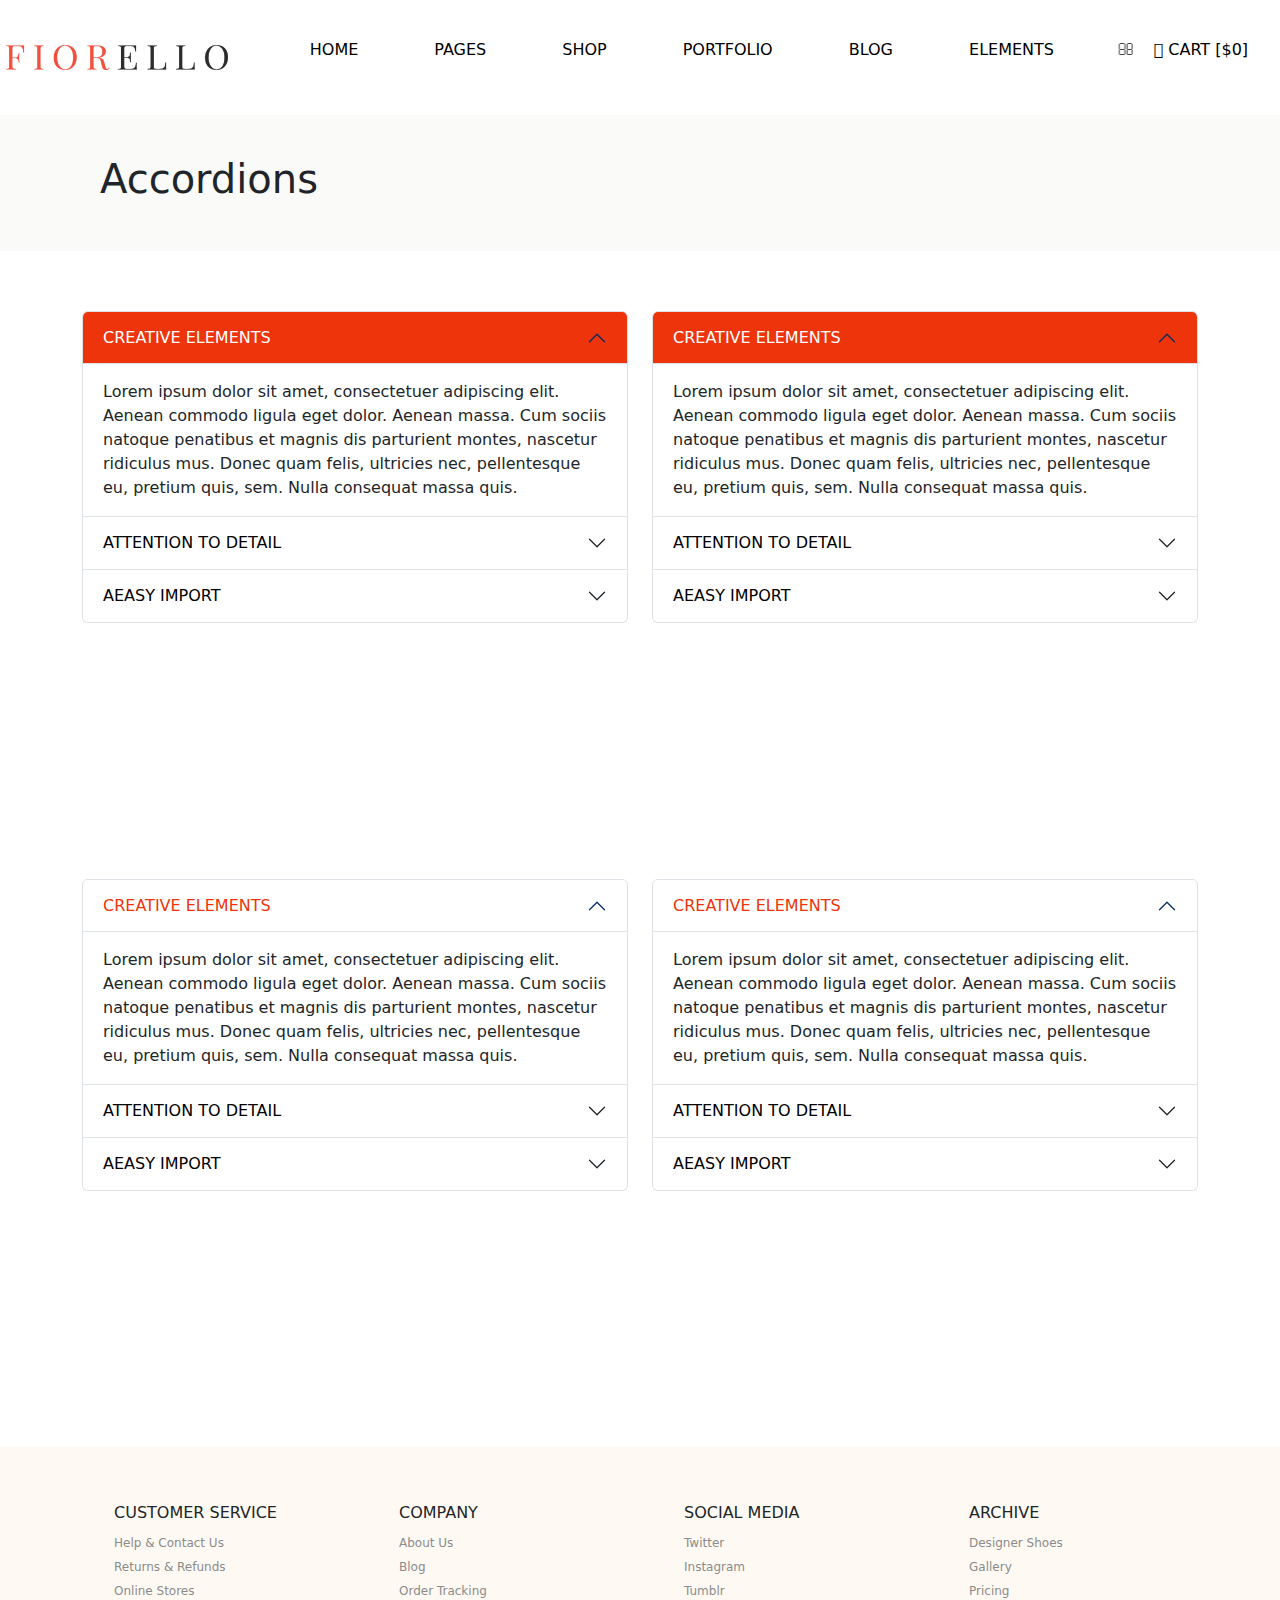
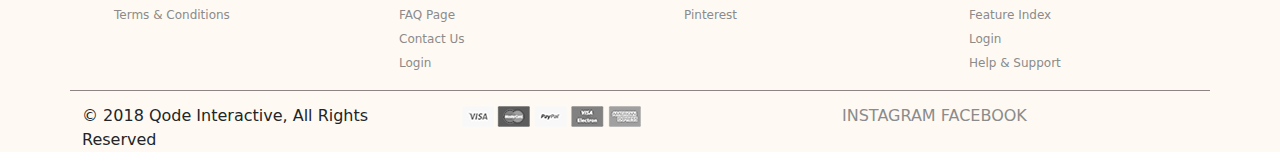
<file: accordions.html>
<!DOCTYPE html>
<html lang="en">

<head>
    <meta charset="UTF-8">
    <meta http-equiv="X-UA-Compatible" content="IE=edge">
    <meta name="viewport" content="width=device-width, initial-scale=1.0">
    <link rel="stylesheet" href="https://pro.fontawesome.com/releases/v5.10.0/css/all.css" />
    <link href="https://cdn.jsdelivr.net/npm/bootstrap@5.1.3/dist/css/bootstrap.min.css" rel="stylesheet">
    <link rel="stylesheet" href="./assets/css/style.css">
    <title>Document</title>
</head>
<style>
 .container1  .accordion-button:not(.collapsed) {
    background-color: #ed340a;
    color: white!important;
    }
 .container2  .accordion-button:not(.collapsed) {
    background-color: #ffffff;
    color:  #ed340a!important;
    }
</style>
<body>
    <!--Navbar start-->
    <header>
        <div id="logo"><img src="./image/logo.png" alt=""></div>
        <div id="menu">
            <i class="fas fa-bars fa-bars-open" onclick="openNav()"></i>
            <i class="fal fa-times fa-times-close" onclick="closeNav()"></i>
            <nav>
                <ul class="nav-menu" id="nav-menu">
                    <li class="primary-menu-li ">
                        <a href="#" class="text-uppercase" id="homeSub">home <i class="fas fa-caret-right"></i><i
                                class="fas fa-caret-down"></i></a>
                        <div class="home-sub-menu">
                            <ul>
                                <li><a href="">Main Home</a></li>
                                <li><a href="">Grid Home</a></li>
                                <li><a href="">Flower Shop</a></li>
                                <li><a href="">Animated Slider</a></li>
                                <li><a href="">Metro Showcase</a></li>
                                <li><a href="">Carousel Showcase</a></li>
                                <li><a href="">Landing</a></li>
                            </ul>
                        </div>
                    </li>
                    <li class="primary-menu-li">
                        <a href="#" class="text-uppercase" id="pagesSub"> pages <i class="fas fa-caret-right"></i><i
                                class="fas fa-caret-down"></i></a>
                        <div class="pages-sub-menu">
                            <ul>
                                <li><a href="">About Us</a></li>
                                <li><a href="">FAQ Page</a></li>
                                <li><a href="">Contact Us</a></li>
                            </ul>
                        </div>
                    </li>
                    <li class="primary-menu-li">
                        <a href="#" class="text-uppercase " id="shopSub">shop <i class="fas fa-caret-right"></i><i
                                class="fas fa-caret-down"></i></a>
                        <div class="shop-sub-menu">
                            <div class="row  justify-content-around">
                                <div class="col mb-3">
                                    <ul>
                                        <h6>Product Types <i class="fas fa-caret-right"></i><i
                                                class="fas fa-caret-down"></i></h6>
                                        <li><a href="">Standard Product</a></li>
                                        <li><a href="">Grouped Product</a></li>
                                        <li><a href="">Variable Product</a></li>
                                        <li><a href="">Virtual Product</a></li>
                                        <li><a href="">External Product</a></li>
                                        <li><a href="">Downloadable Product</a></li>
                                        <li><a href="">On Sale Product</a></li>
                                        <li><a href="">Out Of Stock Product</a></li>
                                        <li><a href="">New Product</a></li>
                                    </ul>
                                </div>
                                <div class="col mb-3">
                                    <ul>
                                        <h6>Shop Pages <i class="fas fa-caret-right"></i><i
                                                class="fas fa-caret-down"></i></h6>
                                        <li><a href="">My Account</a></li>
                                        <li><a href="">Cart</a></li>
                                        <li><a href="">Checkout</a></li>
                                        <li><a href="">Orders</a></li>
                                        <li><a href="">Downloads</a></li>
                                    </ul>
                                </div>
                                <div class="col mb-3">
                                    <ul>
                                        <h6>Shop Types <i class="fas fa-caret-right"></i><i
                                                class="fas fa-caret-down"></i></h6>
                                        <li><a href="">Product List</a></li>
                                        <li><a href="">Without Sidebar</a></li>
                                        <li><a href="">With Category Filter</a></li>
                                        <li><a href="">With Ordering Filter</a></li>
                                        <li><a href="">Shop Carousel</a></li>
                                        <li><a href="">Downloadable Product</a></li>
                                        <li><a href="">Product Categories</a></li>
                                        <li><a href="">Single Category</a></li>
                                    </ul>
                                </div>
                                <div class="col mb-3">
                                    <ul>
                                        <h6>Shop Layouts <i class="fas fa-caret-right"></i> <i
                                                class="fas fa-caret-down"></i></h6>
                                        <li><a href="">Two Columns Grid</a></li>
                                        <li><a href="">Three Columns Grid</a></li>
                                        <li><a href="">Four Columns Grid</a></li>
                                        <li><a href="">Four Columns Wide</a></li>
                                        <li><a href="">Five Columns Wide</a></li>
                                        <li><a href="">Six Columns Wide</a></li>
                                    </ul>
                                </div>
                            </div>
                        </div>
                    </li>
                    <li class="primary-menu-li">
                        <a href="" class="text-uppercase">portfolio <i class="fas fa-caret-right"></i></a>
                    </li>
                    <li class="primary-menu-li"><a href="" class="text-uppercase">blog <i
                                class="fas fa-caret-right"></i></a></li>
                    <li class="primary-menu-li"><a href="" class="text-uppercase">elements <i
                                class="fas fa-caret-right"></i></a>
                    </li>
                    <li class="primary-menu-li d-flex bottom-10">
                        <div class="search">
                            <button class="searchbtn"> <i class="fal fa-search"
                                    style="margin-right: 20px;"></i></button>
                            <div class="search-sub-menu">
                                <input type="text"><button><i class="fal fa-search"></i></button>
                            </div>
                        </div>
                        <div class="shopping-cart-m">
                            <button class="text-uppercase shopping-bag-show-btn"><i class="fal fa-shopping-bag"></i>
                                cart
                                [$0]</button>
                            <div class="card-sub-menu">
                                <ul>
                                    <li>
                                        <img src="./image/product-photo/product-img2.jpg" alt="" width="50" height="65">
                                    </li>
                                    <li>
                                        <div class="card-context">
                                            <h6 class="text-uppercase">Majesty Palm</h6>
                                            <span>3 X</span>
                                            <span>$250</span>
                                        </div>
                                    </li>
                                    <li>
                                        <span class="delete text-danger">x</span>
                                    </li>
                                </ul>
                                <ul>
                                    <li>
                                        <img src="./image/product-photo/product-img2.jpg" alt="" width="50" height="65">
                                    </li>
                                    <li>
                                        <div class="card-context">
                                            <h6 class="text-uppercase">Majesty Palm</h6>
                                            <span>3 X</span>
                                            <span>$250</span>
                                        </div>
                                    </li>
                                    <li>
                                        <span class="delete text-danger">x</span>
                                    </li>
                                </ul>
                                <span>TOTAL:</span>
                                <span class="total">$777</span><br>
                                <div class="clearfix">
                                    <button type="button"
                                        class="float-start btn btn-danger mt-3 text-uppercase border-0 rounded-0">VIEW
                                        CART</button>
                                    <button type="button"
                                        class="float-end btn btn-dark mt-3 text-uppercase border-0 rounded-0">CHECKOUT</button>
                                </div>
                            </div>
                        </div>

        </div>
        </li>
        </ul>
        </nav>
        </div>
    </header>
    <!--Navbar Son-->
    <div style="padding: 40px; background-color:#FAFAF9;width: 100!important;margin-bottom: 60px;">
        <h1 style="margin-left: 5%;">Accordions</h1>
    </div>
       <div class="container container1" style="margin-bottom: 20%;">
        <div class="row">
            <div class="col">
                <div class="accordion" id="accordionExample">
                    <div class="accordion-item">
                        <h2 class="accordion-header" id="headingOne">
                            <button class="accordion-button text-uppercase text-black " type="button" data-bs-toggle="collapse"
                                data-bs-target="#c1" aria-expanded="true" aria-controls="collapseOne">
                                Creative Elements
                            </button>
                        </h2>
                        <div id="c1" class="accordion-collapse collapse show" aria-labelledby="headingOne"
                            data-bs-parent="#accordionExample">
                            <div class="accordion-body">
                                Lorem ipsum dolor sit amet, consectetuer adipiscing elit. Aenean commodo ligula eget dolor. Aenean massa. Cum sociis natoque penatibus et magnis dis parturient montes, nascetur ridiculus mus. Donec quam felis, ultricies nec, pellentesque eu, pretium quis, sem. Nulla consequat massa quis.
                            </div>
                        </div>
                    </div>
                    <div class="accordion-item">
                        <h2 class="accordion-header" id="headingTwo">
                            <button class="accordion-button collapsed text-uppercase text-black " type="button" data-bs-toggle="collapse"
                                data-bs-target="#c2" aria-expanded="false" aria-controls="collapseTwo">
                                Attention to Detail
                            </button>
                        </h2>
                        <div id="c2" class="accordion-collapse collapse" aria-labelledby="headingTwo"
                            data-bs-parent="#accordionExample">
                            <div class="accordion-body">
                                Lorem ipsum dolor sit amet, consectetuer adipiscing elit. Aenean commodo ligula eget dolor. Aenean massa. Cum sociis natoque penatibus et magnis dis parturient montes, nascetur ridiculus mus. Donec quam felis, ultricies nec, pellentesque eu, pretium quis, sem. Nulla consequat massa quis.
                            </div>
                        </div>
                    </div>
                    <div class="accordion-item">
                        <h2 class="accordion-header" id="headingThree">
                            <button class="accordion-button collapsed text-uppercase text-black " type="button" data-bs-toggle="collapse"
                                data-bs-target="#c3" aria-expanded="false" aria-controls="collapseThree">
                                AEasy Import
                            </button>
                        </h2>
                        <div id="c3" class="accordion-collapse collapse" aria-labelledby="headingThree"
                            data-bs-parent="#accordionExample">
                            <div class="accordion-body">
                                Lorem ipsum dolor sit amet, consectetuer adipiscing elit. Aenean commodo ligula eget dolor. Aenean massa. Cum sociis natoque penatibus et magnis dis parturient montes, nascetur ridiculus mus. Donec quam felis, ultricies nec, pellentesque eu, pretium quis, sem. Nulla consequat massa quis.
                            </div>
                        </div>
                    </div>
                </div>
            </div>
            <div class="col">
                <div class="accordion" id="accordionExample">
                    <div class="accordion-item">
                        <h2 class="accordion-header" id="headingOne">
                            <button class="accordion-button text-uppercase text-black " type="button" data-bs-toggle="collapse"
                                data-bs-target="#c4" aria-expanded="true" aria-controls="collapseOne">
                                Creative Elements
                            </button>
                        </h2>
                        <div id="c4" class="accordion-collapse collapse show" aria-labelledby="headingOne"
                            data-bs-parent="#accordionExample">
                            <div class="accordion-body">
                                Lorem ipsum dolor sit amet, consectetuer adipiscing elit. Aenean commodo ligula eget dolor. Aenean massa. Cum sociis natoque penatibus et magnis dis parturient montes, nascetur ridiculus mus. Donec quam felis, ultricies nec, pellentesque eu, pretium quis, sem. Nulla consequat massa quis.
                            </div>
                        </div>
                    </div>
                    <div class="accordion-item">
                        <h2 class="accordion-header" id="headingTwo">
                            <button class="accordion-button collapsed text-uppercase text-black " type="button" data-bs-toggle="collapse"
                                data-bs-target="#c5" aria-expanded="false" aria-controls="collapseTwo">
                                Attention to Detail
                            </button>
                        </h2>
                        <div id="c5" class="accordion-collapse collapse" aria-labelledby="headingTwo"
                            data-bs-parent="#accordionExample">
                            <div class="accordion-body">
                                Lorem ipsum dolor sit amet, consectetuer adipiscing elit. Aenean commodo ligula eget dolor. Aenean massa. Cum sociis natoque penatibus et magnis dis parturient montes, nascetur ridiculus mus. Donec quam felis, ultricies nec, pellentesque eu, pretium quis, sem. Nulla consequat massa quis.
                            </div>
                        </div>
                    </div>
                    <div class="accordion-item">
                        <h2 class="accordion-header" id="headingThree">
                            <button class="accordion-button collapsed text-uppercase text-black " type="button" data-bs-toggle="collapse"
                                data-bs-target="#c6" aria-expanded="false" aria-controls="collapseThree">
                                AEasy Import
                            </button>
                        </h2>
                        <div id="c6" class="accordion-collapse collapse" aria-labelledby="headingThree"
                            data-bs-parent="#accordionExample">
                            <div class="accordion-body">
                                Lorem ipsum dolor sit amet, consectetuer adipiscing elit. Aenean commodo ligula eget dolor. Aenean massa. Cum sociis natoque penatibus et magnis dis parturient montes, nascetur ridiculus mus. Donec quam felis, ultricies nec, pellentesque eu, pretium quis, sem. Nulla consequat massa quis.
                            </div>
                        </div>
                    </div>
                </div>
            </div>
        </div>
       </div> 
       <div class="container container2" style="margin-bottom: 20%;">
        <div class="row">
            <div class="col">
                <div class="accordion" id="accordionExample">
                    <div class="accordion-item">
                        <h2 class="accordion-header" id="headingOne">
                            <button class="accordion-button text-uppercase text-black " type="button" data-bs-toggle="collapse"
                                data-bs-target="#c7" aria-expanded="true" aria-controls="collapseOne">
                                Creative Elements
                            </button>
                        </h2>
                        <div id="c7" class="accordion-collapse collapse show" aria-labelledby="headingOne"
                            data-bs-parent="#accordionExample">
                            <div class="accordion-body">
                                Lorem ipsum dolor sit amet, consectetuer adipiscing elit. Aenean commodo ligula eget dolor. Aenean massa. Cum sociis natoque penatibus et magnis dis parturient montes, nascetur ridiculus mus. Donec quam felis, ultricies nec, pellentesque eu, pretium quis, sem. Nulla consequat massa quis.
                            </div>
                        </div>
                    </div>
                    <div class="accordion-item">
                        <h2 class="accordion-header" id="headingTwo">
                            <button class="accordion-button collapsed text-uppercase text-black " type="button" data-bs-toggle="collapse"
                                data-bs-target="#c8" aria-expanded="false" aria-controls="collapseTwo">
                                Attention to Detail
                            </button>
                        </h2>
                        <div id="c8" class="accordion-collapse collapse" aria-labelledby="headingTwo"
                            data-bs-parent="#accordionExample">
                            <div class="accordion-body">
                                Lorem ipsum dolor sit amet, consectetuer adipiscing elit. Aenean commodo ligula eget dolor. Aenean massa. Cum sociis natoque penatibus et magnis dis parturient montes, nascetur ridiculus mus. Donec quam felis, ultricies nec, pellentesque eu, pretium quis, sem. Nulla consequat massa quis.
                            </div>
                        </div>
                    </div>
                    <div class="accordion-item">
                        <h2 class="accordion-header" id="headingThree">
                            <button class="accordion-button collapsed text-uppercase text-black " type="button" data-bs-toggle="collapse"
                                data-bs-target="#c9" aria-expanded="false" aria-controls="collapseThree">
                                AEasy Import
                            </button>
                        </h2>
                        <div id="c9" class="accordion-collapse collapse" aria-labelledby="headingThree"
                            data-bs-parent="#accordionExample">
                            <div class="accordion-body">
                                Lorem ipsum dolor sit amet, consectetuer adipiscing elit. Aenean commodo ligula eget dolor. Aenean massa. Cum sociis natoque penatibus et magnis dis parturient montes, nascetur ridiculus mus. Donec quam felis, ultricies nec, pellentesque eu, pretium quis, sem. Nulla consequat massa quis.
                            </div>
                        </div>
                    </div>
                </div>
            </div>
                        <div class="col">
                <div class="accordion" id="accordionExample">
                    <div class="accordion-item">
                        <h2 class="accordion-header" id="headingOne">
                            <button class="accordion-button text-uppercase text-black " type="button" data-bs-toggle="collapse"
                                data-bs-target="#c10" aria-expanded="true" aria-controls="collapseOne">
                                Creative Elements
                            </button>
                        </h2>
                        <div id="c10" class="accordion-collapse collapse show" aria-labelledby="headingOne"
                            data-bs-parent="#accordionExample">
                            <div class="accordion-body">
                                Lorem ipsum dolor sit amet, consectetuer adipiscing elit. Aenean commodo ligula eget dolor. Aenean massa. Cum sociis natoque penatibus et magnis dis parturient montes, nascetur ridiculus mus. Donec quam felis, ultricies nec, pellentesque eu, pretium quis, sem. Nulla consequat massa quis.
                            </div>
                        </div>
                    </div>
                    <div class="accordion-item">
                        <h2 class="accordion-header" id="headingTwo">
                            <button class="accordion-button collapsed text-uppercase text-black " type="button" data-bs-toggle="collapse"
                                data-bs-target="#c11" aria-expanded="false" aria-controls="collapseTwo">
                                Attention to Detail
                            </button>
                        </h2>
                        <div id="c11" class="accordion-collapse collapse" aria-labelledby="headingTwo"
                            data-bs-parent="#accordionExample">
                            <div class="accordion-body">
                                Lorem ipsum dolor sit amet, consectetuer adipiscing elit. Aenean commodo ligula eget dolor. Aenean massa. Cum sociis natoque penatibus et magnis dis parturient montes, nascetur ridiculus mus. Donec quam felis, ultricies nec, pellentesque eu, pretium quis, sem. Nulla consequat massa quis.
                            </div>
                        </div>
                    </div>
                    <div class="accordion-item">
                        <h2 class="accordion-header" id="headingThree">
                            <button class="accordion-button collapsed text-uppercase text-black " type="button" data-bs-toggle="collapse"
                                data-bs-target="#c12" aria-expanded="false" aria-controls="collapseThree">
                                AEasy Import
                            </button>
                        </h2>
                        <div id="c12" class="accordion-collapse collapse" aria-labelledby="headingThree"
                            data-bs-parent="#accordionExample">
                            <div class="accordion-body">
                                Lorem ipsum dolor sit amet, consectetuer adipiscing elit. Aenean commodo ligula eget dolor. Aenean massa. Cum sociis natoque penatibus et magnis dis parturient montes, nascetur ridiculus mus. Donec quam felis, ultricies nec, pellentesque eu, pretium quis, sem. Nulla consequat massa quis.
                            </div>
                        </div>
                    </div>
                </div>
            </div>
        </div>
       </div> 
    <!--Footer start-->
    <footer>
        <div class="container" style="border-bottom: 1px solid   #8f8484;">
            <div class=" row row row-cols-1 row-cols-sm-2 row-cols-md-2 row-cols-lg-4" style="padding-top: 5%">
                <div class="col">
                    <ul>
                        <h6>CUSTOMER SERVICE</h6>
                        <li><a href="">Help & Contact Us</a></li>
                        <li><a href="">Returns & Refunds</a></li>
                        <li><a href="">Online Stores</a></li>
                        <li><a href="">Terms & Conditions</a></li>
                    </ul>
                </div>
                <div class="col">
                    <ul>
                        <h6>COMPANY</h6>
                        <li><a href="">About Us</a></li>
                        <li><a href="">Blog</a></li>
                        <li><a href="">Order Tracking</a></li>
                        <li><a href="">FAQ Page</a></li>
                        <li><a href="">Contact Us</a></li>
                        <li><a href="">Login</a></li>
                    </ul>
                </div>
                <div class="col">
                    <ul>
                        <h6>SOCIAL MEDIA</h6>
                        <li><a href="">Twitter</a></li>
                        <li><a href="">Instagram</a></li>
                        <li><a href="">Tumblr</a></li>
                        <li><a href="">Pinterest</a></li>
                    </ul>
                </div>
                <div class="col">
                    <ul>
                        <h6>ARCHIVE</h6>
                        <li><a href="">Designer Shoes</a></li>
                        <li><a href="">Gallery</a></li>
                        <li><a href="">Pricing</a></li>
                        <li><a href="">Feature Index</a></li>
                        <li><a href="">Login</a></li>
                        <li><a href="">Help & Support</a></li>
                    </ul>
                </div>
            </div>
        </div>
        <div class="container" style="margin-bottom: 1%; margin-top: 1%;">
            <div class="row">
                <div class="col">
                    <div>© 2018 <a href=""></a>Qode Interactive</a>, All Rights Reserved</div>
                </div>
                <div class="col">
                    <div class="footer-photo"><img src="./image/footer-bottom-1.png" alt=""></div>
                </div>
                <div class="col">
                    <div class="mkdf-grid-col-4">
                        <span class="socialmedia">INSTAGRAM</span>
                        <span class="socialmedia">FACEBOOK</span>
                    </div>
                </div>
            </div>
        </div>
    </footer>
    <!--Footer son-->
</body>
<script src="https://ajax.googleapis.com/ajax/libs/jquery/2.1.3/jquery.min.js"></script>
<script src="https://cdn.jsdelivr.net/npm/bootstrap@5.1.3/dist/js/bootstrap.bundle.min.js"
    integrity="sha384-ka7Sk0Gln4gmtz2MlQnikT1wXgYsOg+OMhuP+IlRH9sENBO0LRn5q+8nbTov4+1p"
    crossorigin="anonymous"></script>
</file>
<file: assets/css/style.css>
/* All element reset */
*{
    margin: 0;
    padding: 0;
    box-sizing: border-box;
    list-style: none;
}


/*SwipeSlider */
#collage-slider-section  .swiper-button-next
{
  position:absolute;
  top: 40%;
  cursor: pointer;
  margin: 10;
  z-index: 1000;
  font-size: 40px;
  font-weight: 0;
}
#collage-slider-section  .swiper-button-prev
{
    position:absolute;
    top: 40%;
    cursor: pointer;
    margin: 10;
    z-index: 1000;
    font-size: 40px;
    font-weight: 0;
}
#collage-slider-section .swiper-button-next
{
  right: 20%;
}
#collage-slider-section .swiper-button-prev
{
  left: 20%;
}
/*Swipe Slider Son */



/* Navbar Style Start */
@media (min-width: 1202px) 
{ 
    header
    {
        width: 100%;
        height: 115px;
        align-items: center;
        display: flex;
        justify-content: space-around;
        z-index: 1;
        background-color: white;
    }
    header #menu .fa-bars-open , .fa-times-close
    {
        display: none;
    }
    #logo img
    {
        width: 222px;
        height: 25px;
    }
    #menu .nav-menu .primary-menu-li:hover .home-sub-menu 
    {
        display: block;
        opacity:1;
    }
.nav-menu 
{
    list-style: none;
    display:flex;
}
.nav-menu .primary-menu-li 
{
    list-style: none;
    display: block;
    align-items: center;
    color: #1b1b1b;
    padding: 0 26px;
    position: relative;
}
.nav-menu li a
{
color: black;
}
#menu .fa-caret-down
{
    display: none;
}
.home-sub-menu ,.pages-sub-menu
{
    position: absolute;
    left: 0px;
    width: 220%;
    top: 275%;
    align-items: center;
    line-height: 30px;
    font-size: 18px;
    font-family: Montserrat,sans-serif;
    font-weight: 400;
    cursor: pointer;
    background-color: #ffff;
    z-index: 100;
    display: none; 
     opacity: 0; 

}


/* navbar blog sub menu */
#menu .shop-sub-menu
{
    left: -474.973px;
    width: 1100px;
    position: absolute;
    z-index: 1000;
    background-color: #ffffff;
    line-height: 200%;
    display: none; 
    top: 275%;
}
#menu .nav-menu .primary-menu-li:hover .shop-sub-menu
{
    display: block;
    opacity:1;
}
#menu .shop-sub-menu h6
{
    font-family: "Playfair Display",serif;
    font-size: 22px;
    text-transform: none;
    line-height: 1.1em;
    color: #1b1b1b;
}
/* navbar blog sub menu son*/

/*Navbar Serarch */
.search-sub-menu
{
    position: absolute;
    left: -264.973px;
    width: max-content;
    align-items: center;
    z-index: 31;
    line-height: 200%;
    background-color: rgb(255, 255, 255);
    padding: 15px;
    top: 271%;
    display: none;
}
#menu .search-sub-menu input,button
{

background-color: white;
border: none;
outline: none;
}
#menu .search-sub-menu input
{
width: 250px;
}
#menu .search .fa-search
{
transform:rotateY(180deg);
}

/*Navbar Serarch  son*/

/*Navbar Card  */
#menu .card-sub-menu
{
    position: absolute;
    width: 254px;
    left: -70.973px;
    top: 275%;
    z-index: 30;
    height: max-content;
    background-color: rgb(255, 255, 255);
    word-wrap: break-word;
    padding: 10px;
    cursor: auto!important;
    display: none; 
}
#menu .card-sub-menu ul
{
    list-style: none;
    display: flex;
    padding: 0;
    margin-bottom: 10px;
}
#menu .card-sub-menu .card-context
{
    height: 65px;
    line-height: 10px;
    
}
#menu .card-sub-menu .delete 
{
    font-size: 14px;
    color: #ffffff;
    cursor: pointer;
    margin-left: 50px;
}
#menu .card-sub-menu .card-context span
{
    color: #afafaf;
    font-size: 14px;
}
#menu .card-sub-menu .card-context h6
{
    cursor: pointer;
}
#menu .card-sub-menu img
{
    margin-right: 10px;
    cursor: pointer;
}
#menu .card-sub-menu .total
{
    float: right;
}
/*Navbar Card Son */

#menu .fa-caret-right
{
    display: none;
}
#menu a
{
  text-decoration: none;
}
#menu .primary-menu-li ul li a
{
    color: #737373;
}

#menu .primary-menu-li ul li a::after 
{
    content: '';
    width: 0px;
    height: 1px;
    display: block;
    background: #737373;
    transition: 400ms;
}
#menu .primary-menu-li ul li  a:hover::after {
    width: 60%;
  }

#menu .primary-menu-li > a
  {
    padding: 45px 12px;
  }


  .nav-menu .primary-menu-li:hover .pages-sub-menu
  {
      display: block;
      opacity:1;
  }
  .nav-menu:hover
  {
   cursor:pointer;
  }
}

@media (max-width: 1024px) 
{ 

    header
    {
        width: 100%;
        height: 69px;
        align-items: center;
        display: flex;
        z-index: 1;
        background-color: white;
    }
#menu 
{
    width: 0;
    max-width: 0;
    min-width: 0;
    padding: 0;
    height: 100vh;
    position: fixed;
    z-index: 9999;
    top: 0;
    right: 0;
    background-color: #111;
    box-sizing: border-box;
    transition: 0.5s;
    background-color: #fff;
}



/*SwipeSlider */
#collage-slider-section .swiper-button-next ,.swiper-button-prev
{
    display: none;
}
/*Swipe Slider Son */


#menu .primary-menu-li .shop-sub-menu
{
  display: none;
}

#menu .nav-menu  li 
{
    margin: 24px;
}
#menu .shop-sub-menu h6
{
    text-transform: uppercase;
    cursor: pointer;
    color: #8b8b8b;
}
#menu .primary-menu-li .shopping-cart-m
{
    display: none;
}
#menu .primary-menu-li .shop-sub-menu .row
{
  display: block!important;
}
#menu .shop-sub-menu ul li 
{
   display: none;
   margin: 0;
   margin-bottom: 10px;
   padding: 0;
}

#menu .shop-sub-menu ul li a
{
    color: #8b8b8b;
}
#menu .home-sub-menu ul li 
{
    margin: 0;
    margin-bottom: 10px;
    padding: 0;
}
#menu .home-sub-menu ul li a
{
    color: #8b8b8b;
}

#menu .pages-sub-menu ul li 
{
    margin: 0;
    margin-bottom: 10px;
    padding: 0;
}
#menu .pages-sub-menu ul li a
{
    color: #8b8b8b;
}

#logo img
{
    width: 212px!important;
    height: 25px!important;
}
#menu .fa-times
{
    position: fixed;
    top: 3%;
    right: 5%;
    color: #f34f3f;
    font-size: 22px;
    cursor: pointer;
    display: none;
}
#menu .fa-bars
{
    position: fixed;
    top: 3%;
    right: 5%;
    color: #6d6a6a;
    font-size: 22px;
    cursor: pointer;
}
#menu ul
{
    padding: 0;
    margin: 0;
    list-style-type: none;
}
#menu a
{
    text-decoration: none;
    color: #0e0e0e;
    font-weight: 500;
}

#menu  .fa-caret-right
{
    display: inline;
}
#menu .fa-caret-down
{
    display: none;
}
#menu  .home-sub-menu , .pages-sub-menu
{
   display: none;
}
#menu .search , .cart
{
    display: none;
}
}
/* Navbar Style Son */


/* Slider desing start */
#slider {
    width: 100%; 
    height: 350px;
    z-index: 18; 
    background-color: rgba(255, 255, 255, 0);
    margin-bottom: 30px;
}
#slider .fa-long-arrow-left
{
    font-size: 35px;
    cursor: pointer;
    color: rgb(109, 106, 106);
}
#slider .fa-long-arrow-right 
{
    font-size: 35px;
    cursor: pointer;
    color: rgb(109, 106, 106);
}

#slider .fa-long-arrow-left:hover
{
    color: #1b1b1b;
}
.fa-long-arrow-right:hover
{
    color: #1b1b1b;
}
#slider .fa-long-arrow-left
{   position: absolute;
    bottom: 150px;
    float: left;
    margin-left: 40px;
}
#slider .fa-long-arrow-right
{
    position: absolute;
    bottom: 150px;
    float: left;
    right: 40px;
}
#slider .s-contect
{
 position:absolute;
 left: 9%;
 top: 10%;
}
/* Slider desing son */

/*  Product Section start */
#pills-tabContent *
{
    border: none!important;
}

#pills-tabContent  .add-to-cart a:hover
{
   color: #f34f3f!important;
}
#pills-tabContent .card:hover .add-tocart-hover
{
  display: block!important;
  color:  #afafaf;
  margin-left: 30%!important;
}
#pills-tabContent .card:hover  .product-price 
{
display:none!important;
}

#pills-tabContent img
{
    transition: transform 0.3009s ease-in-out!important;
    cursor: pointer;
}
#pills-tabContent .card:hover img
{  
    transform: scale(1.1);
}

#pills-tabContent .product-price{
    color: #afafaf;
}

.filter-product
{
    position: absolute;
    left: 85%;
    cursor: pointer;
}

.filter h6
{
    font-size: 22px;
    line-height: 1.363em;
}
.filter ul li a
{
    font-size: 13px;
    text-transform: capitalize;
    font-weight: 500;
    color: #8b8b8b;
}
.filter ul li a:hover
{
    color: #f34f3f;
}
.filter 
{
    display: none;
    position: absolute;
    left: 63%;
    margin-top: 25px;
    z-index: 100;
}
/* Product Section son */

/* Video Grid system desing start*/
#video-grid img
{
    transition: transform 0.3009s ease-in-out!important;
    cursor: pointer;
}
#video-grid .card:hover img
{  
    transform: scale(1.1);
}
#video-grid .position-absolute
{
top: 35%;
z-index: 1000;
right: 45% ;
color: #f34f3f;
}
#play
{
    padding-left: 30px;
    padding-right: 30px;
    padding-top: 30px;
    padding-bottom: 30px;
    border-radius: 100%;
    background-color: rgb(255, 255, 255);
     z-index: 1000;
     cursor: pointer;
}
#video-grid{
    background-color: #F7F7F7;
}
#video-grid .container{
  padding-top: 10%;
  padding-bottom: 10%;
}

#video-grid h3{
    margin: 0 0 19px;
    font-size: 38px;
    line-height: 1.447em; 
    color: #2b2b2b;
    font-family: "Playfair Display",serif;
    font-weight: 400;
}
#video-grid  span
{
    color: #f34f3f;
}
#video-grid  ul li
{
    line-height: 24px;
    margin-top: 27px;
    color: #6d6a6a;
    font-size: 17px;
    margin-top: 27px;
    font-family: Lora,serif;
    font-weight: 400;
}
#video-grid ul li
{
  list-style-image: url(../../image/h1-custom-icon.png);
  padding: 0 0 0 13px;
  vertical-align: middle;
}
/* Video Grid system desing son*/


/* Join The Colorful Bunch!  Section  desing start */
.join
{
    background-image: url(../../image/h3-background-img.jpg);
    background-position: 50% 162px;
    height: 519px;
    width: 100%;
    position: static;
    background-repeat: no-repeat;
    background-position: center 0;
    background-attachment: fixed;
    overflow: hidden;
    display: flex;
    align-items: center;
    text-align: center;
}
.join-button
{
    padding: 20px 0px;
    border: 0;

}
.join-submit 
{
    background-color: #f34f3f;
    padding: 20px 8px;
    color: white;
    border: 0;
    text-transform: uppercase;
}

.join h2
{
    color: white;
    margin-bottom: 20px;
}
/* Join The Colorful Bunch!  Section  desing son */


/* Blog Section desing Start   */
#blog-section , .card
{
    background-color:  #F8F8F8;
}
#blog-section img
{
    transition: transform 0.3009s ease-in-out!important;
    cursor: pointer!important;
}
#blog-section  img:hover
{
    transform: scale(1.1);
}
/* Blog Section desing Son */


/*Footer desing start */
footer
{
    background-color: #fefaf3;
}
footer ul li a
{
  text-decoration: none;
  font-size: 12px;
  color: #8b8b8b;
}
.socialmedia 
{
    text-decoration: none;
    color: #8b8b8b;
    cursor: pointer;
}
.socialmedia:hover
{
    text-decoration: none;
    color: #f34f3f;
}
/*Footer desing son */



/*Shop list page desing start */
#product-list .card .product-hover
{
  display: none!important;
}
#product-list .card 
{
  cursor: pointer;
}
#product-list .card:hover .product-hover
{
  display:grid!important;
}
/* Shop list page desing son */



/* Tab list page desing start */
#tab-one .nav-item > .nav-link
{
    border: 1px solid #eee!important;
    border-radius: 0;
    padding: 10px 10px 10px 10px;
}
#tab-one .nav-item  .active
{
   background-color: #F34F3F;
   color: white!important;
}
#tab-one .tab-content > .tab-pane
{
    border: 1px solid #eee!important;
    padding: 9%;
}
#tab2 .nav-item  .active
{
   color: #F34F3F!important;
}
#tab2 .nav-item > .nav-link
{
    border-radius: 0;
    padding: 10px 10px 10px 10px;
}
#tab2 .tab-content > .tab-pane
{
    border-bottom:  1px  solid #eee!important;
    border-top:  1px  solid #eee!important;
    padding: 5%;
}
#tab3   .nav-link
{
    border: 1px solid #eee!important;
    border-radius: 0;
    padding: 16px 45px 9px 45px;
}
#tab3 .nav-link.active
{
   background-color: #F34F3F;
   color: white!important;
}
#tab3 .tab-content > .tab-pane
{
    border: 1px solid #eee!important;
    padding: 2%;
}
/* Tab list page desing son */
</file>
